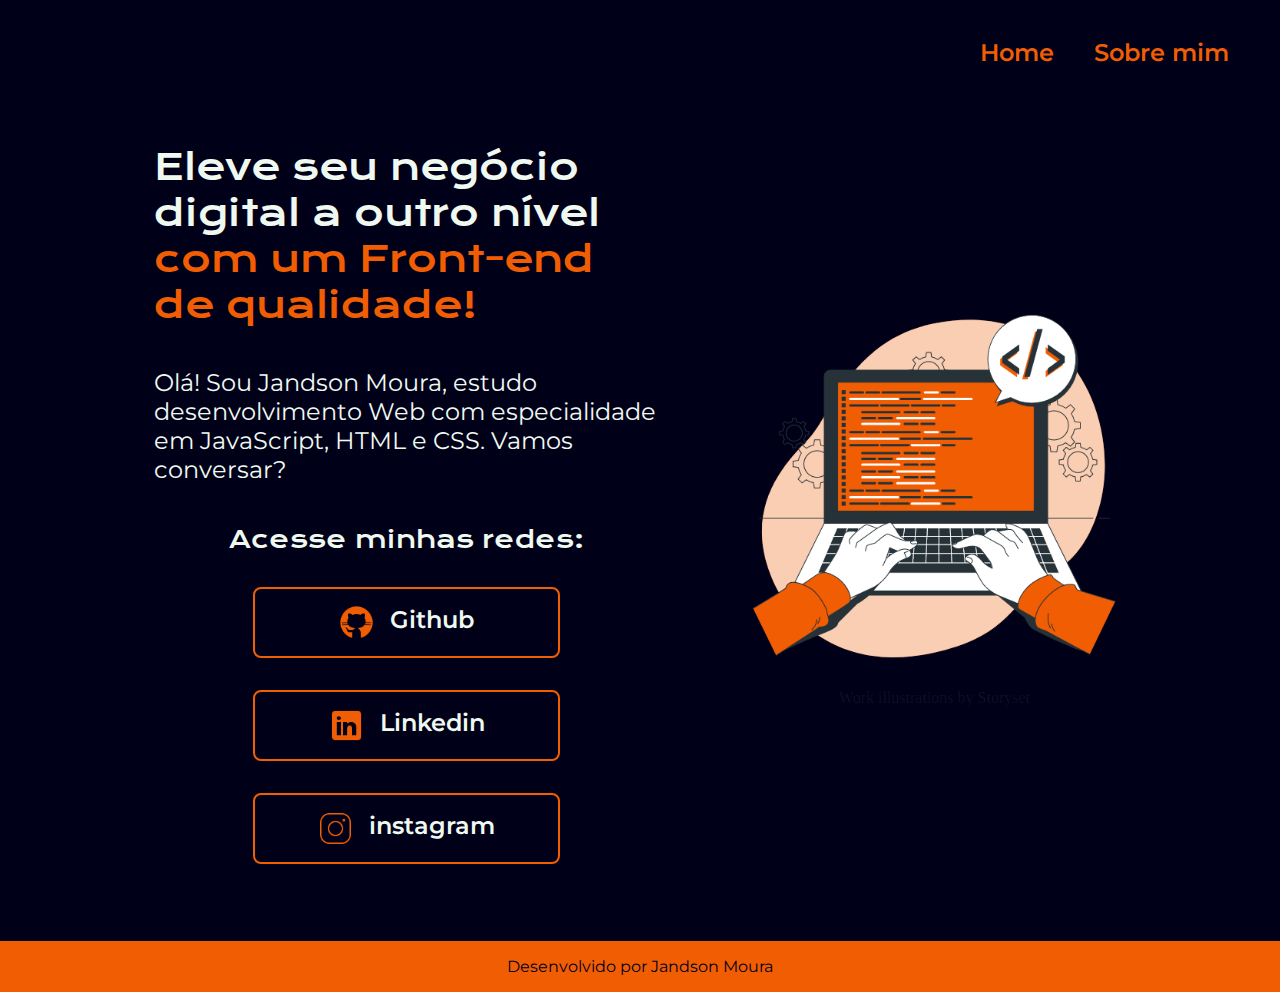
<file: index.html>
<!DOCTYPE html>
<html lang="pt-br">
  <head>
    <meta charset="UTF-8" />
    <meta name="viewport" content="width=device-width, initial-scale=1.0" />
    <link rel="stylesheet" href="./styles/style.css" />
    <title>Portfolio</title>
  </head>
  <body>
    <header class="cabecalho">
      <nav class="cabecalho__menu">
        <a class="cabecalho__menu__link" href="index.html">Home</a>
        <a class="cabecalho__menu__link" href="about.html">Sobre mim</a>
        <!-- <a class="cabecalho__menu__link" href="curriculo.html">Curriculo</a> -->
      </nav>
    </header>
    <main class="conteudo">
      <section class="conteudo__texto">
        <h1 class="conteudo__texto__titulo">
          Eleve seu negócio digital a outro nível
          <span>com um Front-end de qualidade!</span>
        </h1>
        <p class="conteudo__texto__paragrafo">
          Olá! Sou Jandson Moura, estudo desenvolvimento Web com especialidade
          em JavaScript, HTML e CSS. Vamos conversar?
        </p>
        <div class="conteudo__links">
          <h2 class="conteudo__links__subtitulo">Acesse minhas redes:</h2>
          <a
            class="conteudo__links__navegacao"
            href="https://github.com/Jandson1"
            target="_blank"
          >
            <img
              class="conteudo__links__imagem"
              src="./assets/github.png"
              alt="Logo do Github"
            />
            Github</a
          >

          <a
            class="conteudo__links__navegacao"
            href="https://www.linkedin.com/in/jandsonmoura/"
            target="_blank"
          >
            <img
              class="conteudo__links__imagem"
              src="./assets/linkedin.png"
              alt="Logo do Linkedin"
            />
            Linkedin</a
          >

          <a
            class="conteudo__links__navegacao"
            href="https://www.instagram.com/jandsonmoura1/"
            target="_blank"
          >
            <img
              class="conteudo__links__imagem"
              src="./assets/instagram.png"
              alt="Logo do Instagram"
            />
            instagram</a
          >
        </div>
      </section>
      <figure>
        <img
          class="imagem__principal"
          src="./assets/Hand coding.gif"
          alt="Ilustração de pessoa programando"
        />
        <figcaption>
          <a
            class="referencia__imagem"
            href="https://storyset.com/work"
            target="_blank"
            >Work illustrations by Storyset</a
          >
        </figcaption>
      </figure>
    </main>
    <footer class="rodape">
      <p>Desenvolvido por Jandson Moura</p>
    </footer>
  </body>
</html>
</file>
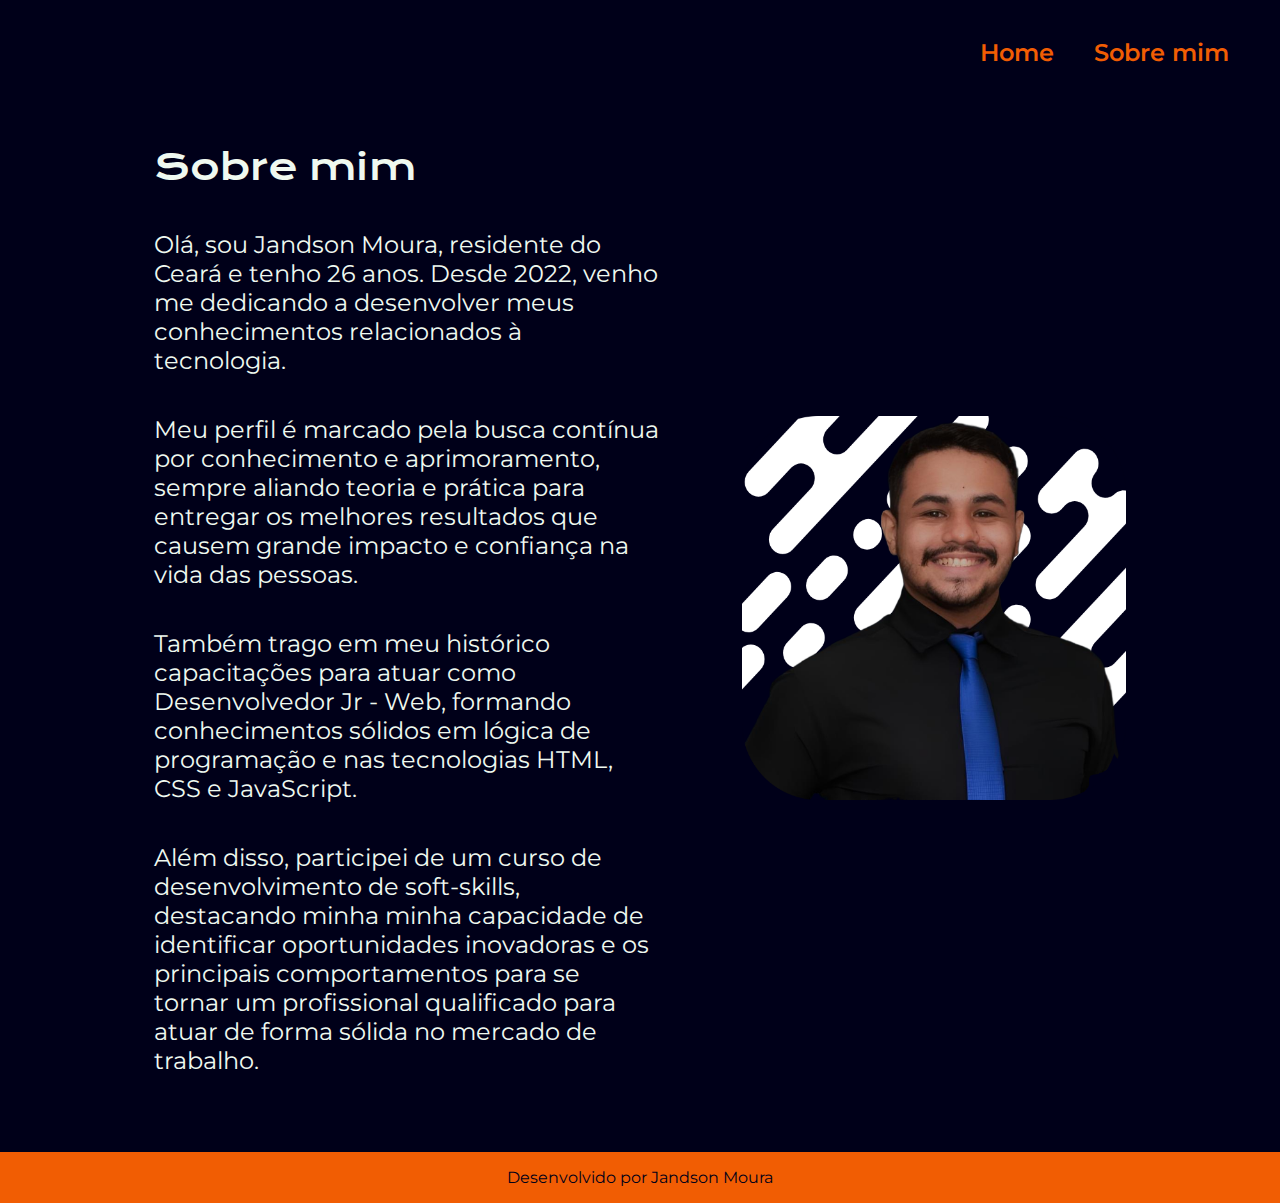
<file: about.html>
<!DOCTYPE html>
<html lang="pt-br">
  <head>
    <meta charset="UTF-8" />
    <meta name="viewport" content="width=device-width, initial-scale=1.0" />
    <link rel="stylesheet" href="./styles/style.css" />
    <title>Sobre mim</title>
  </head>
  <body>
    <header class="cabecalho">
      <nav class="cabecalho__menu">
        <a class="cabecalho__menu__link" href="index.html">Home</a>
        <a class="cabecalho__menu__link" href="about.html">Sobre mim</a>
        <!-- <a class="cabecalho__menu__link" href="curriculo.html">Curriculo</a> -->
      </nav>
    </header>
    <main class="conteudo">
      <section class="conteudo__texto">
        <h1 class="conteudo__texto__titulo">Sobre mim</h1>
        <p class="conteudo__texto__paragrafo">
          Olá, sou Jandson Moura, residente do Ceará e tenho 26 anos. Desde
          2022, venho me dedicando a desenvolver meus conhecimentos relacionados
          à tecnologia.
        </p>
        <p class="conteudo__texto__paragrafo">
          Meu perfil é marcado pela busca contínua por conhecimento e
          aprimoramento, sempre aliando teoria e prática para entregar os
          melhores resultados que causem grande impacto e confiança na vida das
          pessoas.
        </p>
        <p class="conteudo__texto__paragrafo">
          Também trago em meu histórico capacitações para atuar como
          Desenvolvedor Jr - Web, formando conhecimentos sólidos em lógica de
          programação e nas tecnologias HTML, CSS e JavaScript.
        </p>
        <p class="conteudo__texto__paragrafo">
          Além disso, participei de um curso de desenvolvimento de soft-skills,
          destacando minha minha capacidade de identificar oportunidades
          inovadoras e os principais comportamentos para se tornar um
          profissional qualificado para atuar de forma sólida no mercado de
          trabalho.
        </p>
      </section>
      <figure>
        <img
          class="imagem__principal"
          src="./assets/profile-pic.png"
          alt="Ilustração de pessoa programando"
        />
      </figure>
    </main>
    <footer class="rodape">
      <p>Desenvolvido por Jandson Moura</p>
    </footer>
  </body>
</html>
</file>
<file: styles/style.css>
@import url('https://fonts.googleapis.com/css2?family=Krona+One&family=Montserrat:ital,wght@0,100..900;1,100..900&display=swap');

:root {
  --cor-principal: #000019;
  --cor-secundaria: #EFF9F0;
  --cor-terciaria: #F15D03;

  --fonte-principal: "Krona One", sans-serif;
  --fonte-secundaria: "Montserrat", sans-serif;
}

* {
  margin: 0;
  padding: 0;
}

body {
  background-color: var(--cor-principal);
  box-sizing: border-box;
  color: var(--cor-secundaria);
  height: 100vh;
  display: flex;
  flex-direction: column;
  justify-content: space-between;

  /* height: 100vh; */
}

.cabecalho {
  padding: 3% 4% 0% 0%;
}

.cabecalho__menu {
  display: flex;
  justify-content: end;
  gap: 40px;
}

.cabecalho__menu__link{
  color: var(--cor-terciaria);
  font-family: var(--fonte-secundaria);
  font-size: 1.5rem;
  font-weight: 600;
  text-decoration: none;
  transition: 0.4s;
}

.cabecalho__menu__link:hover{
  color: #ffae00f1;
}

.conteudo {
  align-items: center;
  display: flex;
  gap: 82px;
  justify-content: space-between;
  padding: 6% 12%;
}

span {
  color: var(--cor-terciaria);
}

.conteudo__texto {
  width: 52%;
  display: flex;
  flex-direction: column;
  gap: 40px;
}

.conteudo__texto__titulo {
  font-family: var(--fonte-principal);
  font-size: 2.25rem;
  font-weight: normal;
}

.conteudo__texto__paragrafo {
  font-family: var(--fonte-secundaria);
  font-size: 1.5rem;
}

.conteudo__links {
  align-items: center;
  display: flex;
  flex-direction: column;
  gap: 32px;
  justify-content: space-between;
}

.conteudo__links__subtitulo {
  font-family: var(--fonte-principal);
  font-size: 1.5rem;
  font-weight: 400;
}

.conteudo__links__navegacao {
  border:2px  solid var(--cor-terciaria);
  border-radius: 8px;
  color: var(--cor-secundaria);
  display: flex;
  gap: 16px;
  justify-content: center;
  font-family: var(--fonte-secundaria);
  font-size: 1.5rem;
  font-weight: 600;
  padding: 16px 0;
  text-align: center;
  text-decoration: none;
  width: 60%;
  transition: 0.4s;
}

.conteudo__links__navegacao:hover {
  background-color: #ffae001f;
}

.conteudo__links__imagem {
  width: 35px;
}

.imagem__principal {
  width: 30vw;
}

.referencia__imagem {
  color: #f6f6f611;
  width: 100%;
  text-decoration: none;
  display: flex;
  justify-content: center;
}

.rodape {
  background-color: var(--cor-terciaria);
  color: var(--cor-principal);
  font-family: var(--fonte-secundaria);
  font-size: 1rem;
  font-weight: 400;
  padding: 16px;
  text-align: center;
}

@media (max-width: 1200px) {
  .cabecalho {
    padding: 10%;
  }

  .cabecalho__menu {
    justify-content: center;
  }

  .conteudo {
    flex-direction: column-reverse;
    padding: 5%;
  }

  .conteudo__texto {
    width: auto;
  }

  .imagem__principal {
    width: 50vw;
  }
}

@media (max-width: 648px) {
  .conteudo {
    flex-direction: column-reverse;
    padding: 8%;
  }

  a.conteudo__links__navegacao {
    width: 80%;
  }
}
</file>
